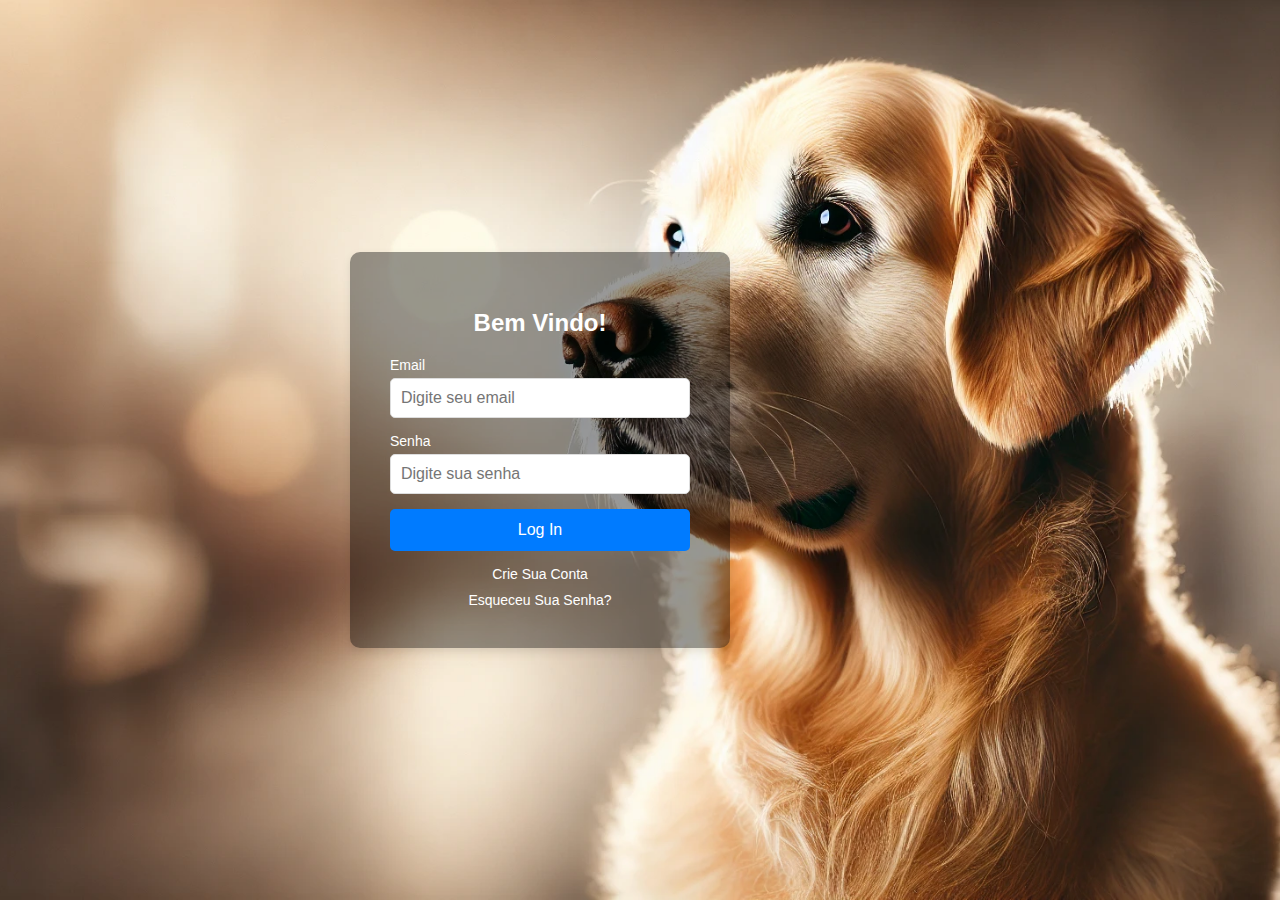
<file: Web/Index.html>
<!DOCTYPE html>
<html lang="pt-BR">
<head>
    <meta charset="UTF-8">
    <meta name="viewport" content="width=device-width, initial-scale=1.0">
    <title>Login e Recuperação de Senha</title>
    <link rel="stylesheet" href="styles.css">
</head>
<body>
    <!-- Tela de Login -->
    <div id="tela-login" class="tela">
        <div class="login-container">
            <h1>Bem Vindo!</h1>
            <form id="login-form">
                <div class="input-group">
                    <label for="email">Email</label>
                    <input type="email" id="email" name="email" required placeholder="Digite seu email">
                </div>
                <div class="input-group">
                    <label for="senha">Senha</label>
                    <input type="password" id="senha" name="senha" required placeholder="Digite sua senha">
                </div>
                <button type="submit">Log In</button>
            </form>
            <div class="options">
                <a href="#" onclick="mostrarCadastro()">Crie Sua Conta</a>
                <a href="#" onclick="mostrarRecuperarSenha()">Esqueceu Sua Senha?</a>
            </div>
        </div>
    </div>

    <!-- Tela de Cadastro -->
    <div id="tela-cadastro" class="tela" style="display: none;">
        <div class="login-container">
            <h1>Crie Sua Conta</h1>
            <form id="cadastro-form">
                <div class="input-group">
                    <label for="nome">Nome:</label>
                    <input type="text" id="nome" name="nome" required placeholder="Digite seu nome">
                </div>
                <div class="input-group">
                    <label for="email-cadastro">Email:</label>
                    <input type="email" id="email-cadastro" name="email-cadastro" required placeholder="Digite seu email">
                </div>
                <div class="input-group">
                    <label for="senha-cadastro">Senha:</label>
                    <input type="password" id="senha-cadastro" name="senha-cadastro" required placeholder="Digite sua senha">
                </div>
                <div class="input-group">
                    <label for="confirmar-senha">Confirmar Senha:</label>
                    <input type="password" id="confirmar-senha" name="confirmar-senha" required placeholder="Confirme sua senha">
                </div>
                <div id="mensagem-erro" style="color: red; display: none;">
                    As senhas não coincidem. Por favor, verifique e tente novamente.
                </div>
                <button type="submit">Cadastrar</button>
            </form>
            <div class="options">
                <a href="#" onclick="mostrarLogin()">Voltar para o Login</a>
            </div>
        </div>
    </div>

    <!-- Tela de Recuperação de Senha -->
    <div id="tela-recuperar-senha" class="tela" style="display: none;">
        <div class="login-container">
            <h1>Recuperar Senha</h1>
            <form id="recuperar-senha-form">
                <div class="input-group">
                    <label for="email-recuperar">Email:</label>
                    <input type="email" id="email-recuperar" name="email-recuperar" required placeholder="Digite seu email">
                </div>
                <button type="submit">Enviar Link de Recuperação</button>
            </form>
            <div class="options">
                <a href="#" onclick="mostrarLogin()">Voltar para o Login</a>
            </div>
        </div>
    </div>

    <script src="scripts.js"></script>
</body>
</html>
</file>
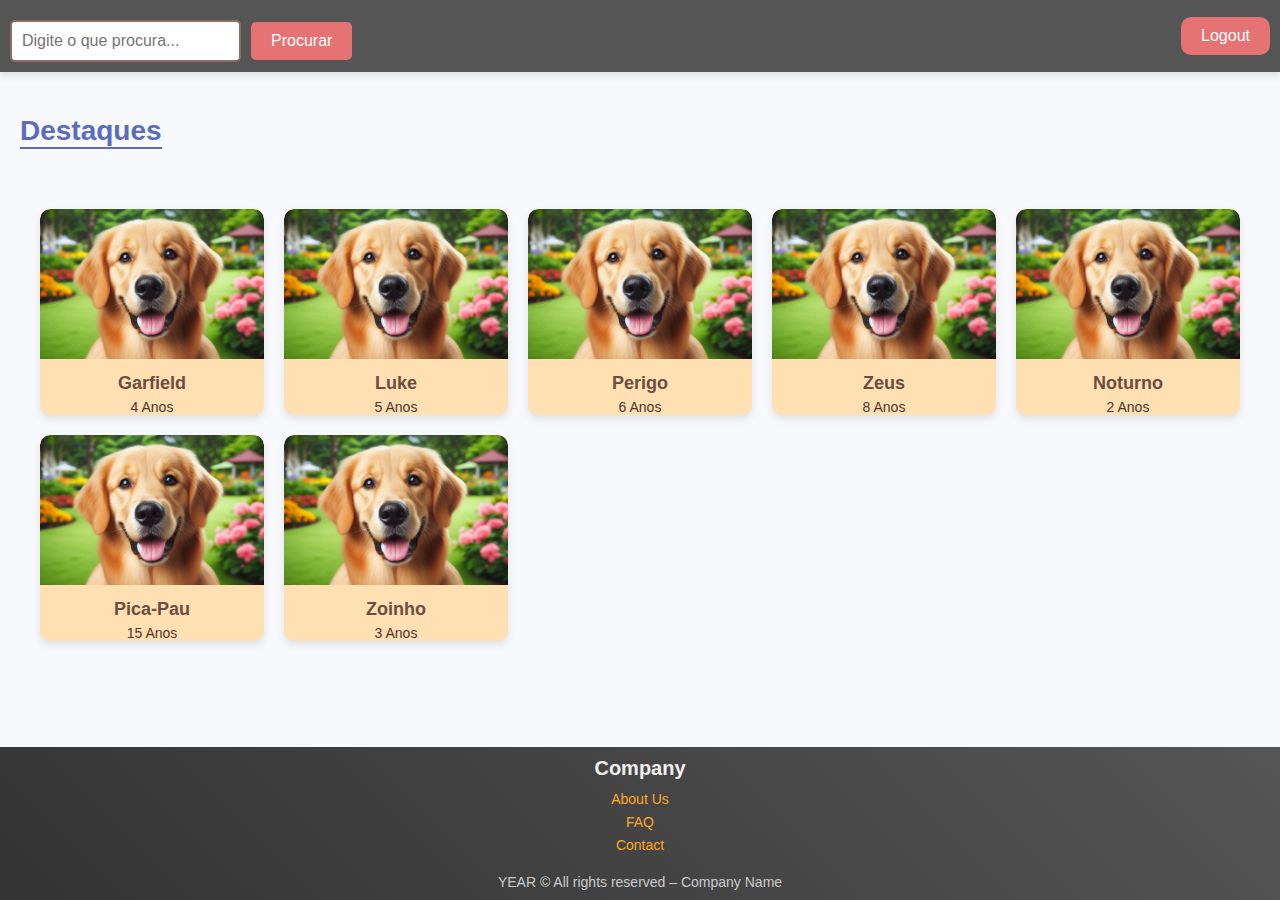
<file: Web/main.html>
<!DOCTYPE html>
<html lang="pt-BR">
<head>
    <meta charset="UTF-8">
    <meta name="viewport" content="width=device-width, initial-scale=1.0">
    <title>Página Principal</title>
    <link rel="stylesheet" href="main.css">
</head>
<body>
    <!-- Cabeçalho -->
    <header>
        <div class="search-bar">
            <input type="text" placeholder="Digite o que procura..." />
            <button>Procurar</button>
        </div>
        <nav>
            <button onclick="logout()">Logout</button>
        </nav>
    </header>

    <!-- Conteúdo Principal -->
    <main>
        <section class="destaques">
            <h2>Destaques</h2>
            <div class="cards-container">
                <div class="card">
                    <img src="images\perfil.png" alt="Garfield">
                    <h3>Garfield</h3>
                    <p>4 Anos</p>
                </div>
                <div class="card">
                    <img src="images\perfil.png" alt="Luke">
                    <h3>Luke</h3>
                    <p>5 Anos</p>
                </div>
                <div class="card">
                    <img src="images\perfil.png" alt="Perigo">
                    <h3>Perigo</h3>
                    <p>6 Anos</p>
                </div>
                <div class="card">
                    <img src="images\perfil.png" alt="Zeus">
                    <h3>Zeus</h3>
                    <p>8 Anos</p>
                </div>
                <div class="card">
                    <img src="images\perfil.png" alt="Noturno">
                    <h3>Noturno</h3>
                    <p>2 Anos</p>
                </div>
                <div class="card">
                    <img src="images\perfil.png" alt="Pica-Pau">
                    <h3>Pica-Pau</h3>
                    <p>15 Anos</p>
                </div>
                <div class="card">
                    <img src="images\perfil.png" alt="Zoinho">
                    <h3>Zoinho</h3>
                    <p>3 Anos</p>
                </div>
            </div>
        </section>
    </main>

    <!-- Rodapé -->
    <footer>
        <div class="company-info">
            <h3>Company</h3>
            <ul>
                <li><a href="#">About Us</a></li>
                <li><a href="#">FAQ</a></li>
                <li><a href="#">Contact</a></li>
            </ul>
        </div>
        <p>YEAR © All rights reserved – Company Name</p>
    </footer>

    <script src="scripts.js"></script>
</body>
</html>
</file>
<file: Web/styles.css>
body {
    font-family: Arial, sans-serif;
    background-image: url('images/Golden.webp'); /* Caminho da imagem */
    background-size: cover;
    background-position: center; /* Centraliza*/
    background-repeat: no-repeat;
    display: flex;
    justify-content: flex-start;
    align-items: center;
    height: 100vh;
    margin: 0;
    padding-left: 350px;
}

.login-container {
    background-color: rgba(0, 0, 0, 0.4); /*Opacidade */
    padding: 40px;
    border-radius: 10px;
    box-shadow: 0 4px 10px rgba(0, 0, 0, 0.1);
    width: 300px;
    text-align: center;
}

h1 {
    margin-bottom: 20px;
    color: #ffffff;
    font-size: 24px;
}

.input-group {
    margin-bottom: 15px;
    text-align: left;
}

.input-group label {
    display: block;
    margin-bottom: 5px;
    color: #ffffff;
    font-size: 14px;
}

.input-group input {
    width: 100%;
    padding: 10px;
    box-sizing: border-box;
    border: 1px solid #ddd;
    border-radius: 5px;
    font-size: 16px;
}

button {
    width: 100%;
    padding: 12px;
    background-color: #007bff;
    color: white;
    border: none;
    border-radius: 5px;
    cursor: pointer;
    font-size: 16px;
    transition: background-color 0.3s ease;
}

button:hover {
    background-color: #0056b3;
}

.options {
    margin-top: 15px;
}

.options a {
    display: block;
    color: #ffffff;
    text-decoration: none;
    margin-top: 10px;
    font-size: 14px;
}

.options a:hover {
    text-decoration: underline;
}
</file>
<file: Web/main.css>
/* Estilo geral */
body {
    font-family: 'Roboto', sans-serif;
    margin: 0;
    padding: 0;
    background-color: #f7f9fc;
    color: #2c2c2c;
    display: flex;
    flex-direction: column;
    min-height: 100vh;
    scroll-behavior: smooth;
}

/* Header */
header {
    background-color: rgb(85, 85, 85);
    padding: 10px;
    display: flex;
    justify-content: space-between;
    align-items: center;
    box-shadow: 0 4px 8px rgba(0, 0, 0, 0.1);
}
/* Estilo da barra de pesquisa */
.search-bar {
    display: flex;
    align-items: center;
    margin-top: 10px;
}

.search-bar input {
    width: 100%;
    max-width: 300px;
    padding: 10px;
    border: 2px solid #8d6e63;
    border-radius: 5px;
    font-size: 16px;
    transition: border-color 0.3s ease;
}

.search-bar input:focus {
    outline: none;
    border-color: #5c6bc0;
}

.search-bar button {
    margin-left: 10px;
    background-color: #e57373;
    color: #fff;
    border: none;
    padding: 10px 20px;
    border-radius: 5px;
    font-size: 16px;
    cursor: pointer;
    transition: background-color 0.3s ease, transform 0.2s ease;
}

.search-bar button:hover {
    background-color: #d32f2f;
    transform: scale(1.05);
}

/* Botão de navegação */
nav button {
    background-color: #e57373;
    color: #fff;
    border: none;
    padding: 10px 20px;
    border-radius: 10px;
    cursor: pointer;
    font-size: 16px;
    transition: background-color 0.3s ease, transform 0.2s ease;
}

nav button:hover {
    background-color: #d32f2f;
    transform: scale(1.05);
}

/* Main */
main {
    flex: 1;
    padding: 20px;
}

/* Destaques */
.destaques {
    text-align: left;
    margin-bottom: 60px;
}

.destaques h2 {
    font-size: 28px;
    margin-bottom: 40px;
    color: #5c6bc0;
    border-bottom: 2px solid #5c6bc0;
    display: inline-block;
}

/* Grid de cartões */
.cards-container {
    display: grid;
    grid-template-columns: repeat(auto-fit, minmax(200px, 1fr));
    gap: 20px;
    padding: 20px;
}

.card {
    background-color: #ffe0b2;
    border-radius: 10px;
    box-shadow: 0 4px 8px rgba(0, 0, 0, 0.1);
    overflow: hidden;
    text-align: center;
    transition: transform 0.3s ease, box-shadow 0.3s ease;
    animation: fadeIn 1s ease-in-out;
}

.card:hover {
    transform: translateY(-5px);
    box-shadow: 0 8px 16px rgba(0, 0, 0, 0.2);
}

.card img {
    width: 100%;
    height: 150px;
    object-fit: cover;
    border-radius: 10px 10px 0 0;
}

.card h3 {
    margin: 10px 0 5px;
    font-size: 18px;
    color: #6d4c41;
}

.card p {
    margin: 0;
    color: #4e342e;
    font-size: 14px;
}

/* Animação */
@keyframes fadeIn {
    from {
        opacity: 0;
        transform: scale(0.9);
    }
    to {
        opacity: 1;
        transform: scale(1);
    }
}

/* Footer */
footer {
    background: linear-gradient(45deg, rgb(51, 51, 51), rgb(85, 85, 85));
    color: white;
    text-align: center;
    padding: 10px;
    margin-top: auto;
}

footer .company-info {
    margin-bottom: 20px;
}

footer .company-info h3 {
    margin: 0 0 10px;
    font-size: 20px;
    color: #f0f0f0;
}

footer .company-info ul {
    list-style: none;
    padding: 0;
    margin: 0;
}

footer .company-info ul li {
    margin: 5px 0;
}

footer .company-info ul li a {
    color: #ffa726;
    text-decoration: none;
    font-size: 14px;
}

footer .company-info ul li a:hover {
    text-decoration: underline;
}

footer p {
    margin: 10px 0 0;
    font-size: 14px;
    color: #ccc;
}
</file>
